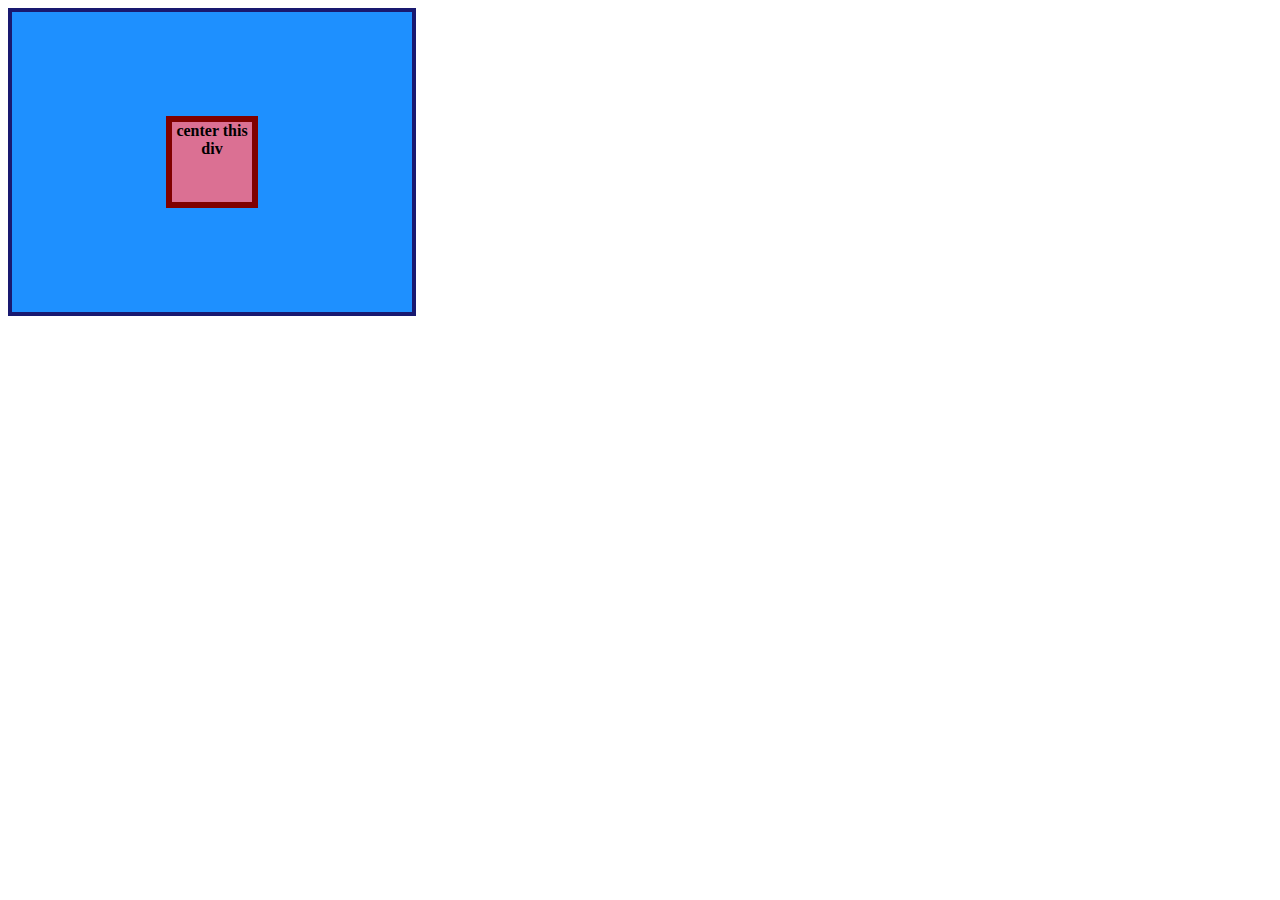
<file: flex/01-flex-center/index.html>
<!DOCTYPE html>
<html lang="en">
  <head>
    <title>CENTER THIS DIV</title>
    <link rel="stylesheet" href="style.css">
  </head>
  <body>
    <div class="container">
      <div class="box">center this div</div>
    </div>
  </body>
</html>
</file>
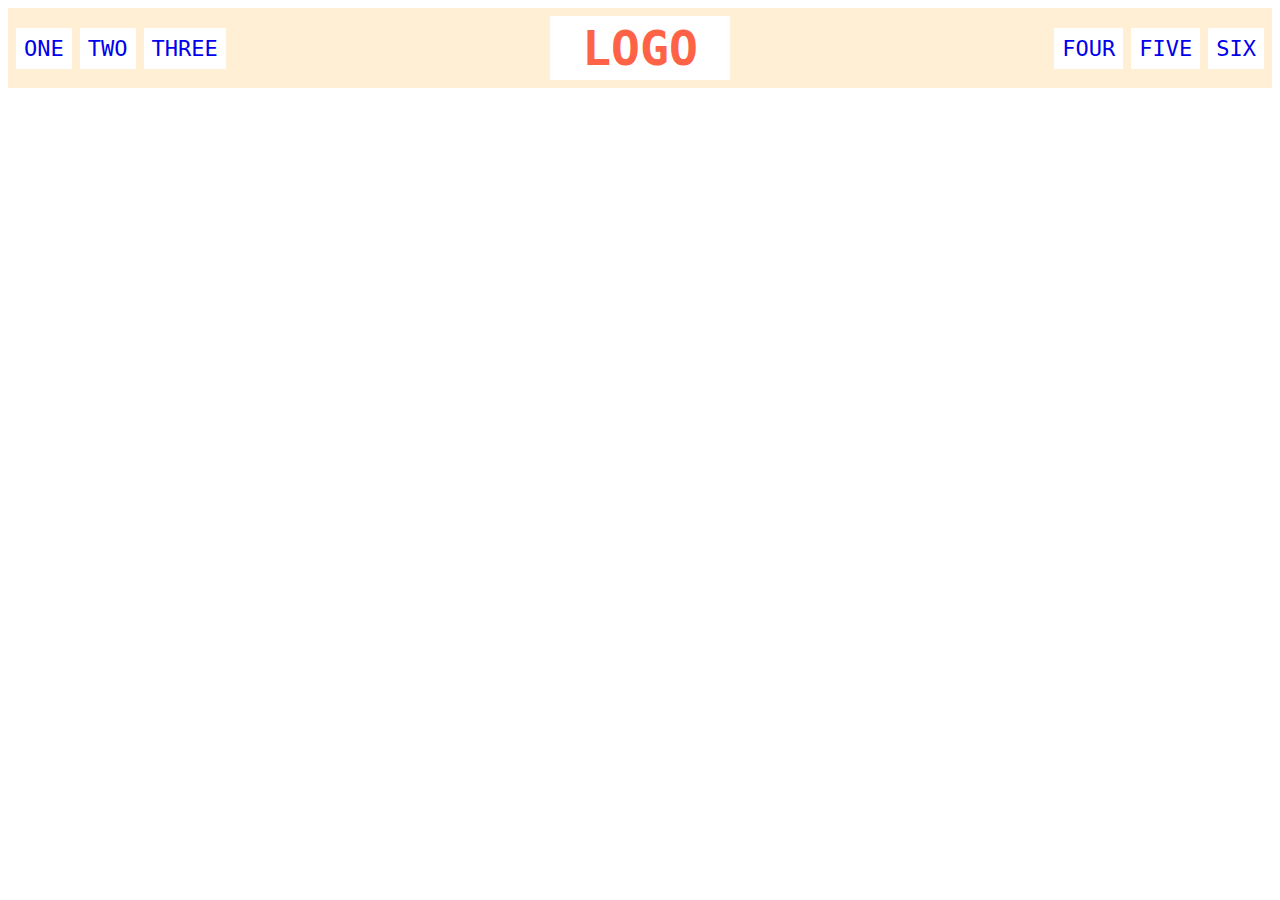
<file: flex/02-flex-header/index.html>
<!DOCTYPE html>
<html lang="en">
  <head>
    <meta charset="UTF-8">
    <meta http-equiv="X-UA-Compatible" content="IE=edge">
    <meta name="viewport" content="width=device-width, initial-scale=1.0">
    <title>Flex Header</title>
    <link rel="stylesheet" href="style.css">
  </head>
  <body>
    <div class="header-container">
      <div class="left-links">
        <ul>
          <li><a href="#">ONE</a></li>
          <li><a href="#">TWO</a></li>
          <li><a href="#">THREE</a></li>
        </ul>
      </div>
      <div class="logo">LOGO</div>
      <div class="right-links">
        <ul>
          <li><a href="#">FOUR</a></li>
          <li><a href="#">FIVE</a></li>
          <li><a href="#">SIX</a></li>
        </ul>
      </div>
    </div>
  </body>
</html>
</file>
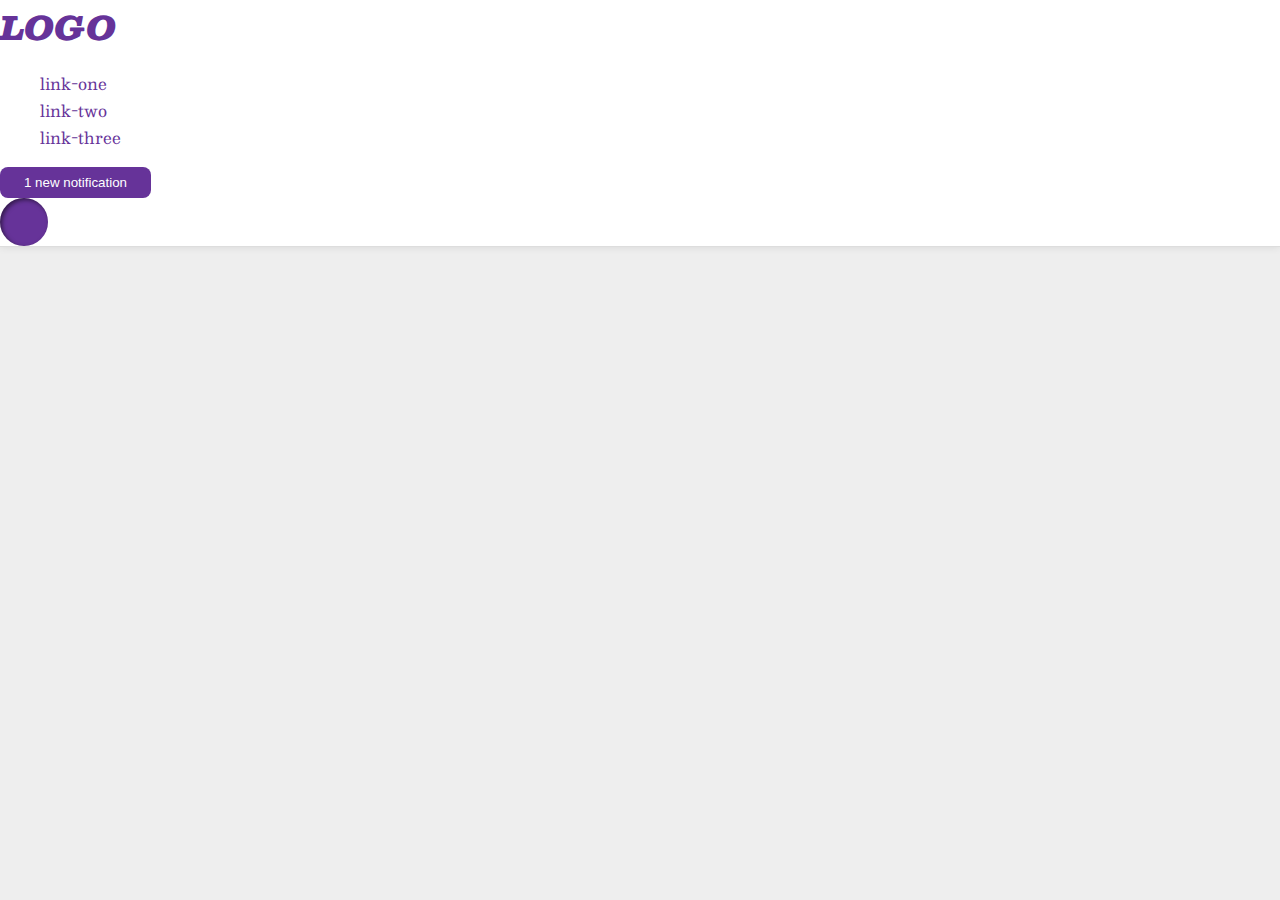
<file: flex/03-flex-header-2/index.html>
<!DOCTYPE html>
<html lang="en">
  <head>
    <meta charset="UTF-8">
    <meta http-equiv="X-UA-Compatible" content="IE=edge">
    <meta name="viewport" content="width=device-width, initial-scale=1.0">
    <title>Flex Header 2</title>
    <link rel="stylesheet" href="style.css">
  </head>
  <body>
    <div class="header">
      <div class="logo">
        LOGO
      </div>
      <ul class="links">
        <li><a href="google.com">link-one</a></li>
        <li><a href="google.com">link-two</a></li>
        <li><a href="google.com">link-three</a></li>
      </ul>
      <button class="notifications">
        1 new notification
      </button>
      <div class="profile-image"></div>
    </div>
  </body>
</html>
</file>
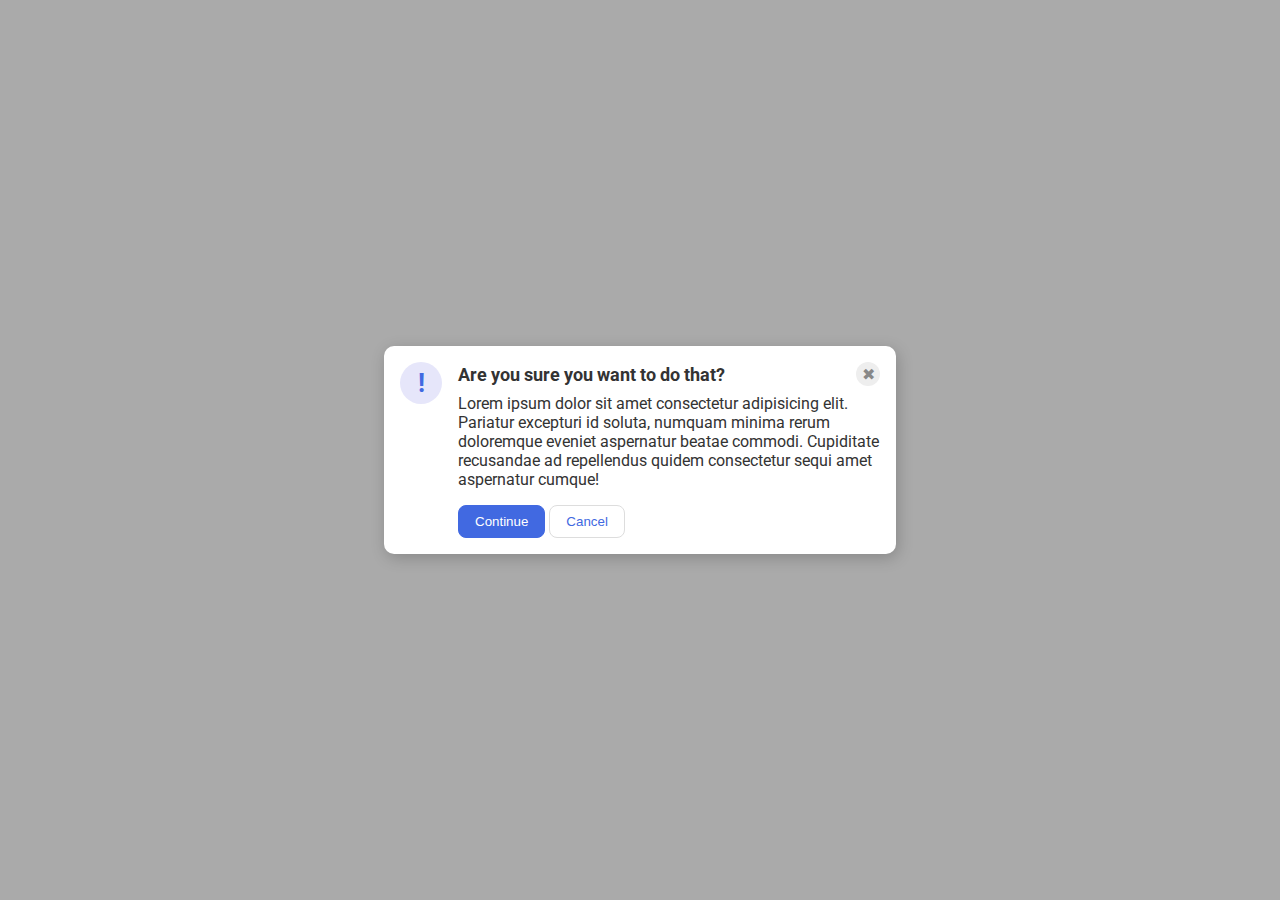
<file: flex/05-flex-modal/index.html>
<!DOCTYPE html>
<html lang="en">
  <head>
    <meta charset="UTF-8">
    <meta http-equiv="X-UA-Compatible" content="IE=edge">
    <meta name="viewport" content="width=device-width, initial-scale=1.0">
    <link rel="stylesheet" href="style.css">
    <title>Modal</title>
  </head>
  <body>
    <div class="modal">
      <div class="left">
        <div class="icon">!</div>
      </div>
      <div class="right">
        <div class="title-close">
          <div class="header">Are you sure you want to do that?</div>
          <div class="close-button">✖</div>
        </div>
        <div class="text">Lorem ipsum dolor sit amet consectetur adipisicing elit. Pariatur excepturi id soluta, numquam minima rerum doloremque eveniet aspernatur beatae commodi. Cupiditate recusandae ad repellendus quidem consectetur sequi amet aspernatur cumque!</div>
        <button class="continue">Continue</button>
        <button class="cancel">Cancel</button>
      </div>
    </div>
  </body>
</html>
</file>
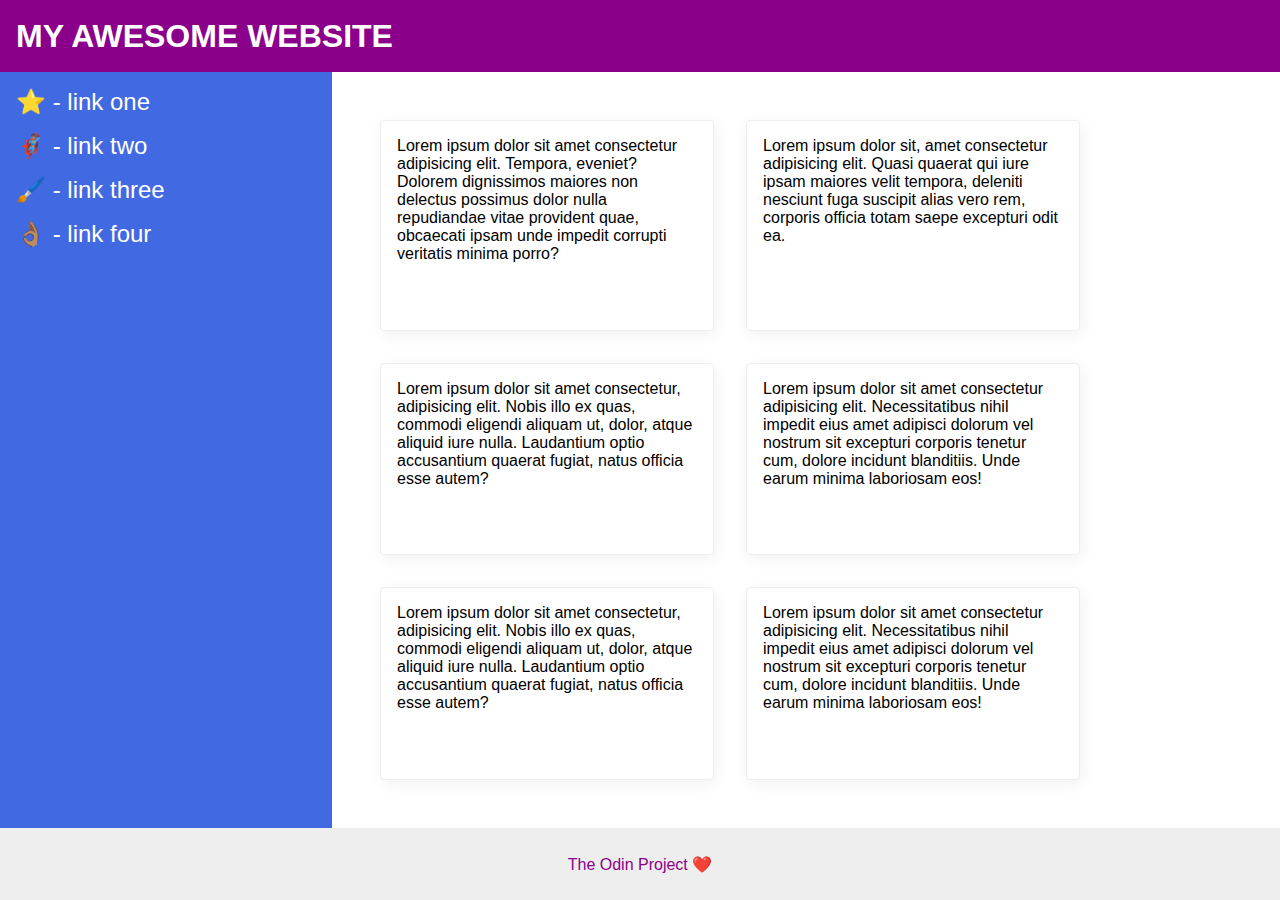
<file: flex/07-flex-layout-2/index.html>
<!DOCTYPE html>
<html lang="en">
  <head>
    <meta charset="UTF-8">
    <meta http-equiv="X-UA-Compatible" content="IE=edge">
    <meta name="viewport" content="width=device-width, initial-scale=1.0">
    <title>The Holy Grail</title>
    <link rel="stylesheet" href="style.css">
  </head>
  <body>
    <div class="header">
      MY AWESOME WEBSITE
    </div>
    <div class="content">
      <div class="sidebar">
        <ul>
          <li><a href="#">⭐ - link one</a></li>
          <li><a href="#">🦸🏽‍♂️ - link two</a></li>
          <li><a href="#">🖌️ - link three</a></li>
          <li><a href="#">👌🏽 - link four</a></li>
        </ul>
      </div>
      <div class="right">
        <div class="card">Lorem ipsum dolor sit amet consectetur adipisicing elit. Tempora, eveniet? Dolorem dignissimos maiores non delectus possimus dolor nulla repudiandae vitae provident quae, obcaecati ipsam unde impedit corrupti veritatis minima porro?</div>
        <div class="card">Lorem ipsum dolor sit, amet consectetur adipisicing elit. Quasi quaerat qui iure ipsam maiores velit tempora, deleniti nesciunt fuga suscipit alias vero rem, corporis officia totam saepe excepturi odit ea.</div>
        <div class="card">Lorem ipsum dolor sit amet consectetur, adipisicing elit. Nobis illo ex quas, commodi eligendi aliquam ut, dolor, atque aliquid iure nulla. Laudantium optio accusantium quaerat fugiat, natus officia esse autem?</div>
        <div class="card">Lorem ipsum dolor sit amet consectetur adipisicing elit. Necessitatibus nihil impedit eius amet adipisci dolorum vel nostrum sit excepturi corporis tenetur cum, dolore incidunt blanditiis. Unde earum minima laboriosam eos!</div>
        <div class="card">Lorem ipsum dolor sit amet consectetur, adipisicing elit. Nobis illo ex quas, commodi eligendi aliquam ut, dolor, atque aliquid iure nulla. Laudantium optio accusantium quaerat fugiat, natus officia esse autem?</div>
        <div class="card">Lorem ipsum dolor sit amet consectetur adipisicing elit. Necessitatibus nihil impedit eius amet adipisci dolorum vel nostrum sit excepturi corporis tenetur cum, dolore incidunt blanditiis. Unde earum minima laboriosam eos!</div>  
      </div>
    </div>
    <div class="footer">
      The Odin Project ❤️
    </div>
  </body>
</html>
</file>
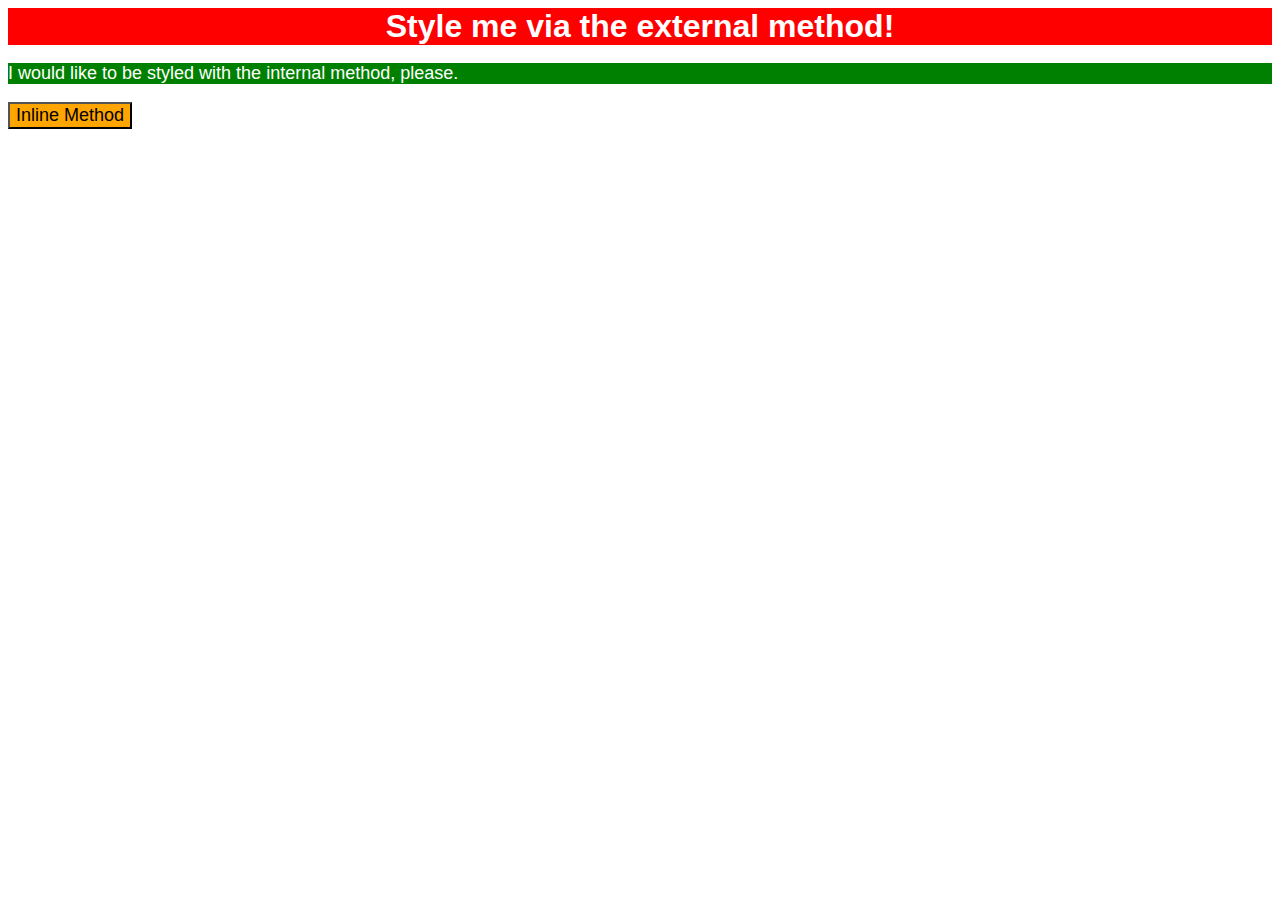
<file: foundations/01-css-methods/index.html>
<!DOCTYPE html>
<html lang="en">
  <head>
    <meta charset="UTF-8">
    <link rel="stylesheet" href="styles.css">
    <title>Methods for Adding CSS</title>
  </head>
  <body>
    <style>
      p {
        background-color : green ; 
        color : white ; 
        font-size : 18px ; 
      }
    </style>
    <div>Style me via the external method!</div>
    <p>I would like to be styled with the internal method, please.</p>
    <button style="background-color : orange ; font-size: 18px; ">Inline Method</button>
  </body>
</html>
</file>
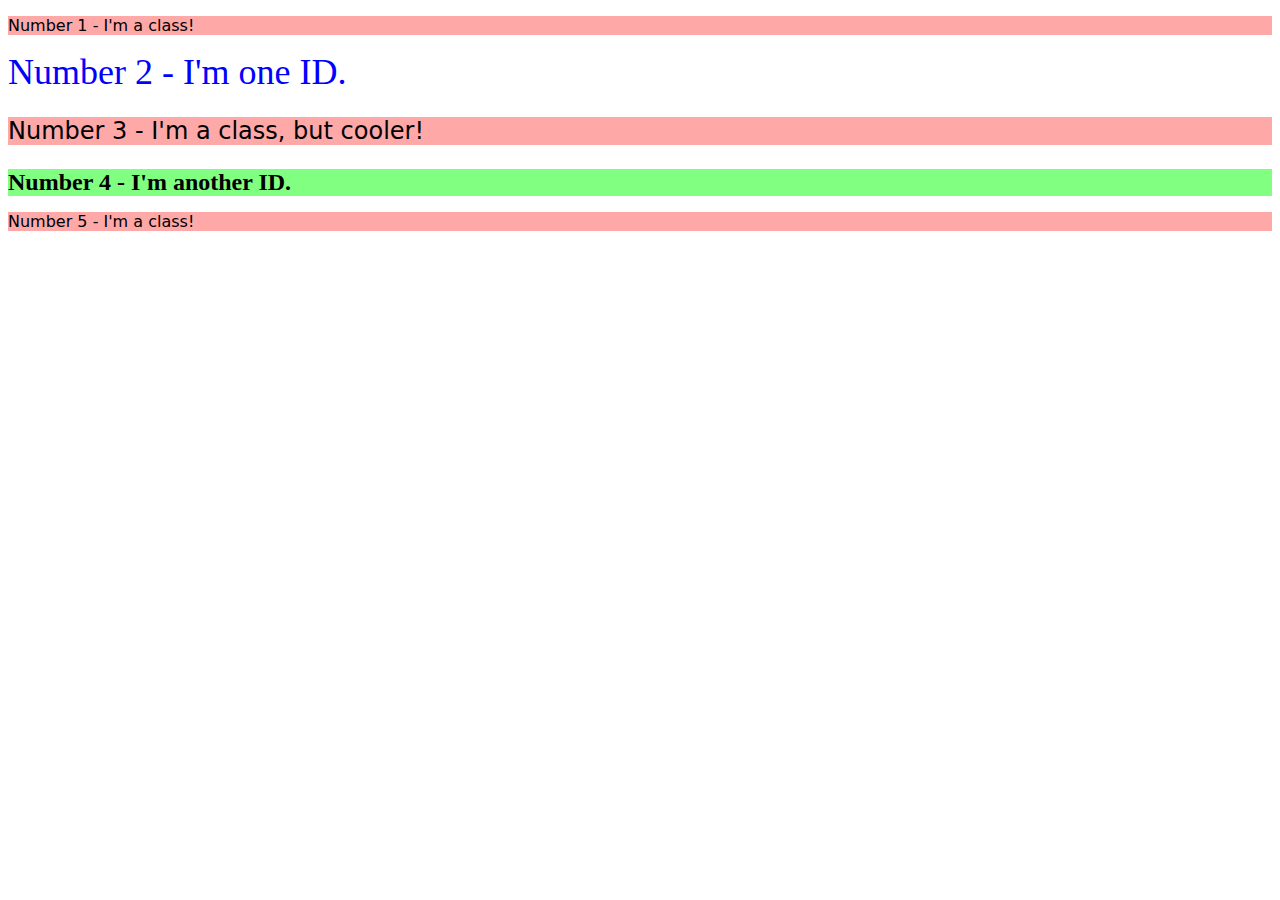
<file: foundations/02-class-id-selectors/index.html>
<!DOCTYPE html>
<html lang="en">
  <head>
    <meta charset="UTF-8">
    <meta http-equiv="X-UA-Compatible" content="IE=edge">
    <meta name="viewport" content="width=device-width, initial-scale=1.0">
    <title>Class and ID Selectors</title>
    <link rel="stylesheet" href="style.css">
  </head>
  <body>
    <p class="odd">Number 1 - I'm a class!</p>
    <div id="second">Number 2 - I'm one ID.</div>
    <p class="odd third">Number 3 - I'm a class, but cooler!</p>
    <div id="fourth">Number 4 - I'm another ID.</div>
    <p class="odd">Number 5 - I'm a class!</p>
  </body>
</html>
</file>
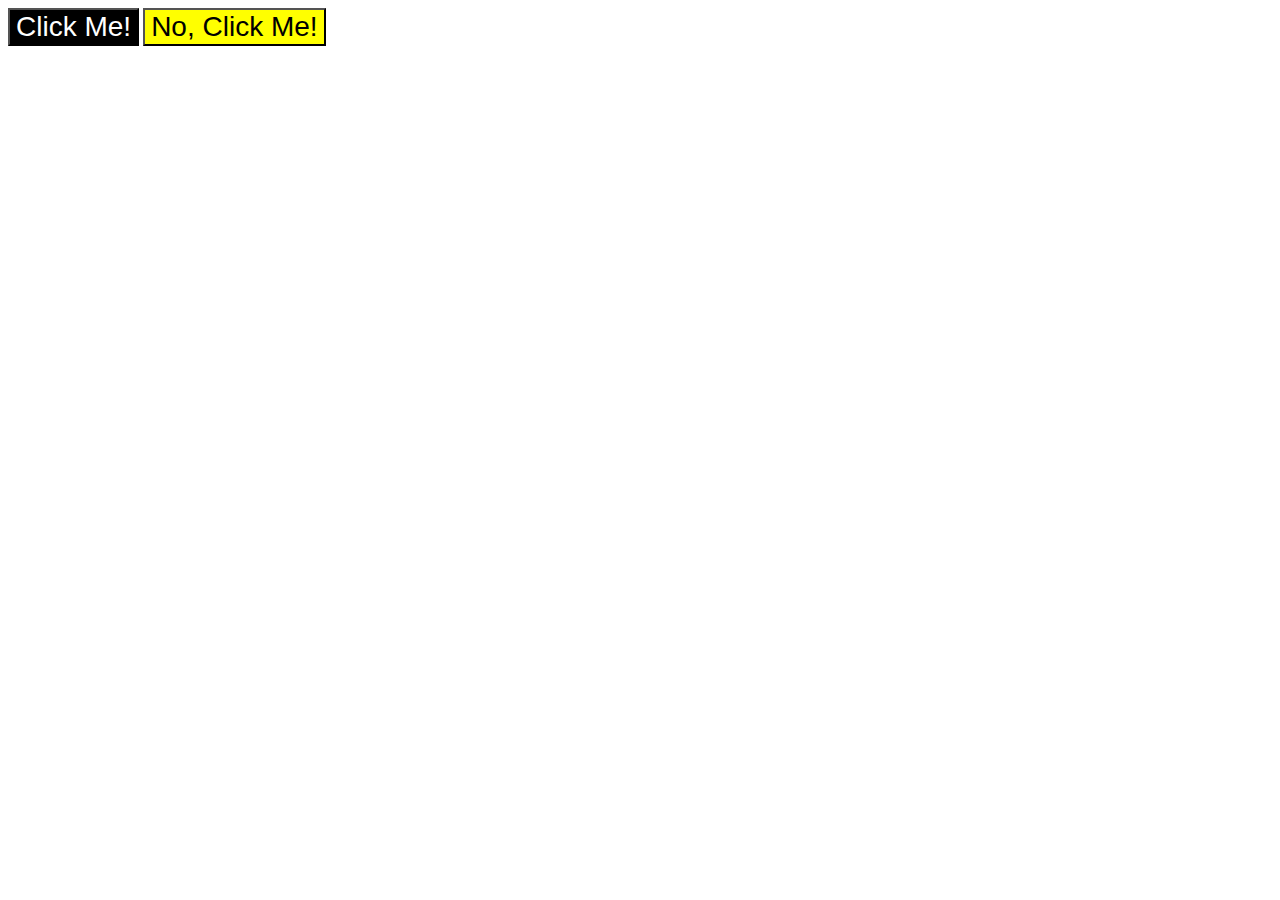
<file: foundations/03-grouping-selectors/index.html>
<!DOCTYPE html>
<html lang="en">
  <head>
    <meta charset="UTF-8">
    <meta http-equiv="X-UA-Compatible" content="IE=edge">
    <meta name="viewport" content="width=device-width, initial-scale=1.0">
    <title>Grouping Selectors</title>
    <link rel="stylesheet" href="style.css">
  </head>
  <body>
    <button class="one">Click Me!</button>
    <button class="two">No, Click Me!</button>
  </body>
</html>
</file>
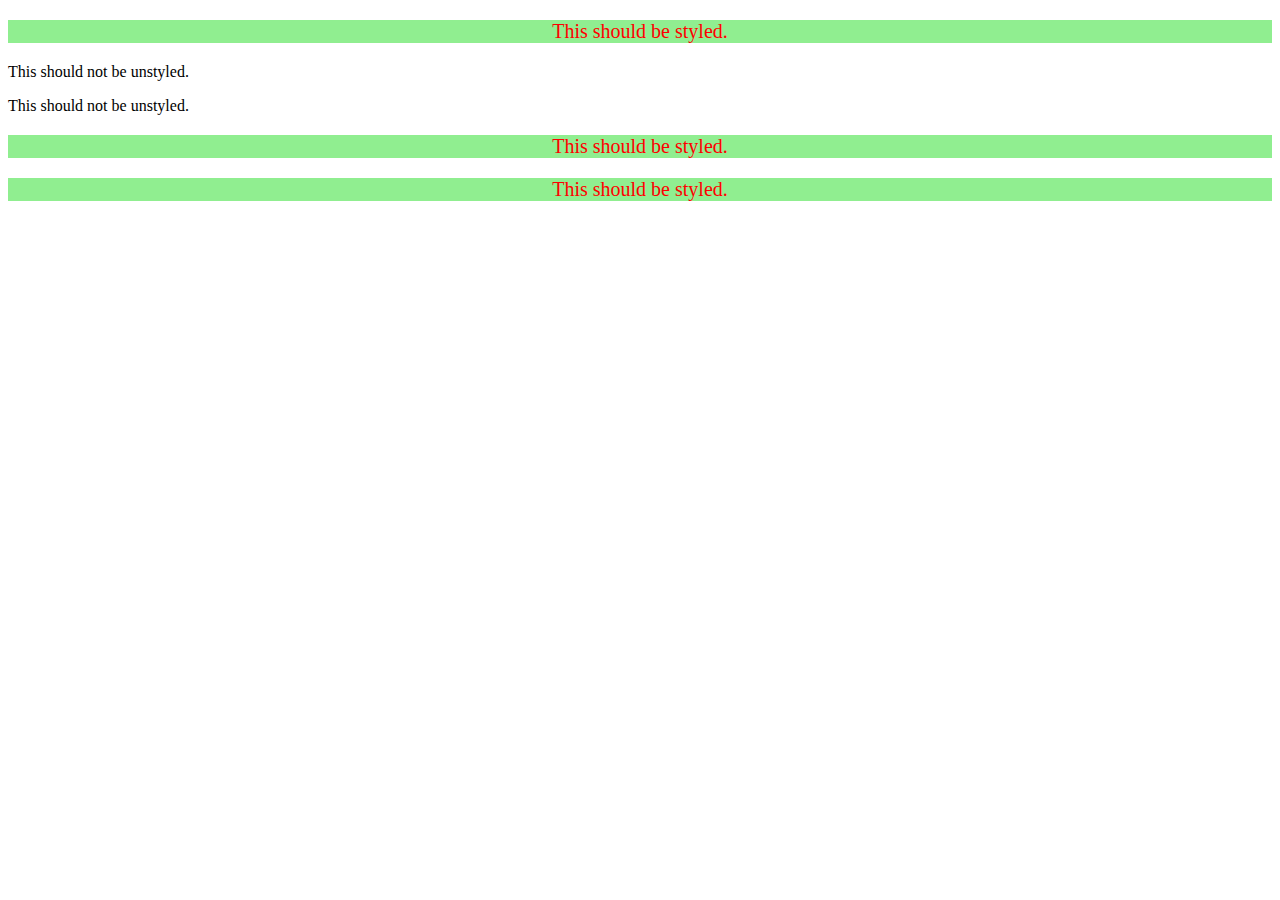
<file: foundations/05-descendant-combinator/index.html>
<!DOCTYPE html>
<html lang="en">
  <head>
    <meta charset="UTF-8">
    <meta http-equiv="X-UA-Compatible" content="IE=edge">
    <meta name="viewport" content="width=device-width, initial-scale=1.0">
    <title>Descendant Combinator</title>
    <link rel="stylesheet" href="style.css">
  </head>
  <body>
    <div class="container">
      <p class="text" id="a">This should be styled.</p>
    </div>
    <p class="text">This should not be unstyled.</p>
    <p class="text">This should not be unstyled.</p>
    <div class="container">
      <p class="text" id="a">This should be styled.</p>
      <p class="text" id="a">This should be styled.</p>
    </div>
  </body>
</html>
</file>
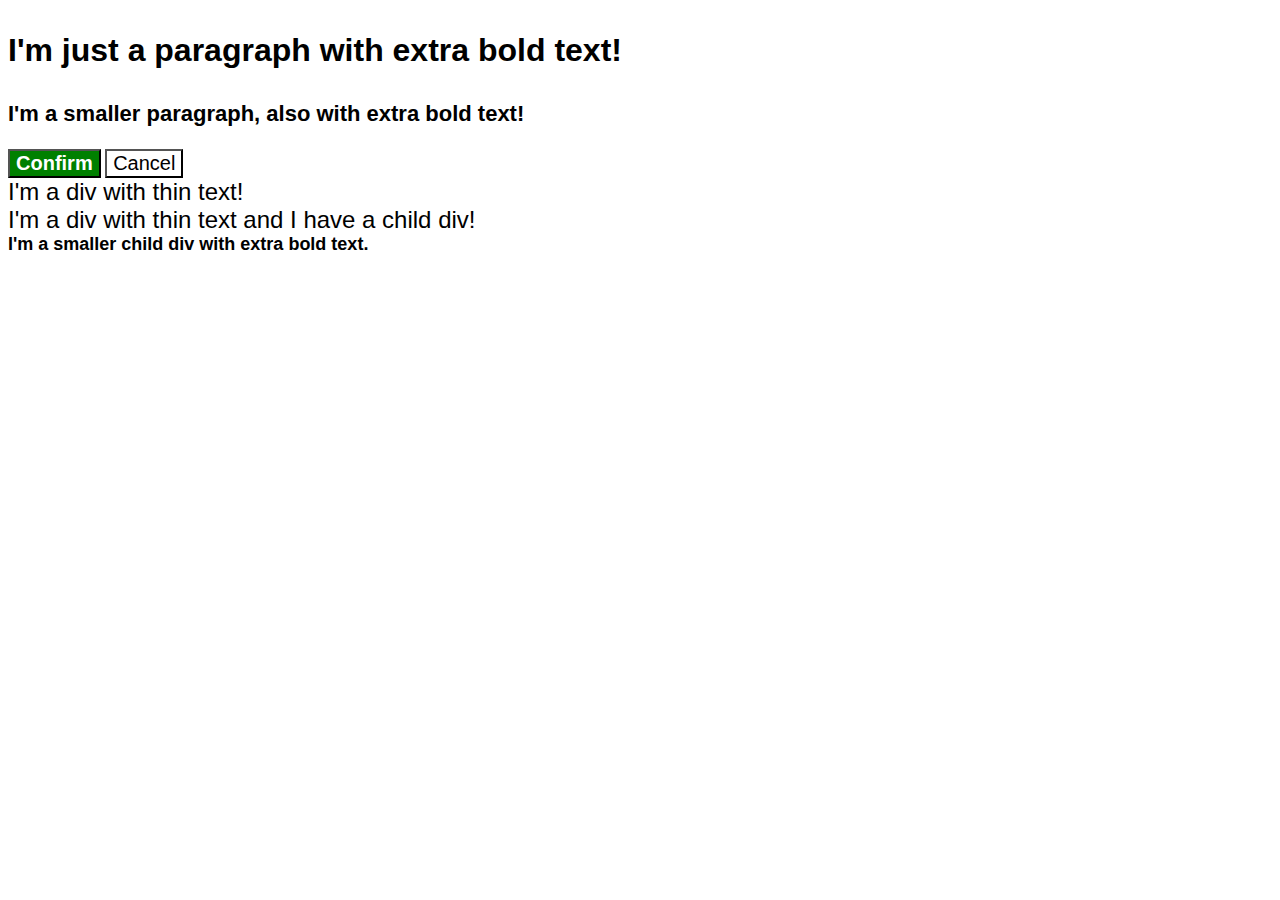
<file: foundations/06-cascade-fix/index.html>
<!DOCTYPE html>
<html lang="en">
  <head>
    <meta charset="UTF-8">
    <meta http-equiv="X-UA-Compatible" content="IE=edge">
    <meta name="viewport" content="width=device-width, initial-scale=1.0">
    <title>Fix the Cascade</title>
    <link rel="stylesheet" href="style.css">
  </head>
  <body>
    <p class="para">I'm just a paragraph with extra bold text!</p>
    <p class="para small-para">I'm a smaller paragraph, also with extra bold text!</p>

    <button id="confirm-button" class="button confirm">Confirm</button>
    <button id="cancel-button" class="button cancel">Cancel</button>

    <div class="text">I'm a div with thin text!</div>
    <div class="text">I'm a div with thin text and I have a child div!
      <div class="text child">I'm a smaller child div with extra bold text.</div>
    </div>
  </body>
</html>
</file>
<file: flex/01-flex-center/style.css>
.container {
  background: dodgerblue;
  border: 4px solid midnightblue;
  width: 400px;
  height: 300px;
  display: flex ;
  justify-content: center;
}

.box {
  background: palevioletred;
  font-weight: bold;
  text-align: center;
  border: 6px solid maroon;
  width: 80px;
  height: 80px;
  align-self: center ;
}
</file>
<file: flex/02-flex-header/style.css>
.header-container  {
  font-family: monospace;
  background: papayawhip;
  padding: 8px ;
  display: flex ; 
  justify-content: space-between ;
  align-items: center ;
}


.logo {
  font-size: 48px;
  font-weight: 900;
  color: tomato;
  background: white;
  padding: 4px 32px;
}

ul {
  /* this removes the dots on the list items*/
  list-style-type:none;
  display: flex ;
  padding: 0px ;
  margin: 0px ;
  gap: 8px ;

}

a {
  font-size: 22px;
  background: white;
  padding: 8px; 
  /* this removes the line under the links */
  text-decoration: none;
}
</file>
<file: flex/03-flex-header-2/style.css>
/* this is some magical font-importing.  
you'll learn about it later. */
@import url('https://fonts.googleapis.com/css2?family=Besley:ital,wght@0,400;1,900&display=swap');

body {
  margin: 0;
  background: #eee;
  font-family: Besley, serif;
}

.header {
  background: white;
  border-bottom: 1px solid #ddd;
  box-shadow: 0 0 8px rgba(0,0,0,.1);
}

.profile-image {
  background: rebeccapurple;
  box-shadow: inset 2px 2px 4px rgba(0,0,0,.5);
  border-radius: 50%;
  width: 48px;
  height: 48px;
}

.logo {
  color: rebeccapurple;
  font-size: 32px;
  font-weight: 900;
  font-style: italic;
}

button {
  border: none;
  border-radius: 8px;
  background: rebeccapurple;
  color: white;
  padding: 8px 24px;
}

a {
  /* this removes the line under our links */
  text-decoration: none;
  color: rebeccapurple;
}

ul {
  list-style-type: none;
}
</file>
<file: flex/05-flex-modal/style.css>
@import url('https://fonts.googleapis.com/css2?family=Roboto:wght@400;700&display=swap');

html, body {
  height: 100%;
}

body {
  font-family: Roboto, sans-serif;
  margin: 0;
  background: #aaa;
  color: #333;
  /* I'll give you this one for free lol */
  display: flex;
  align-items: center;
  justify-content: center;
}

.modal {
  background: white;
  width: 480px;
  border-radius: 10px;
  box-shadow: 2px 4px 16px rgba(0,0,0,.2);
  display: flex;
  padding: 16px ;
  gap: 16px ;
}

.header {
  font-size:18px ;
  font-weight: 700 ;
}

.title-close {
  display: flex ;
  justify-content: space-between;
  align-items: center ;
}

.text {
  margin-top: 8px ;
  margin-bottom: 16px ;
}

.icon {
  color: royalblue;
  font-size: 26px;
  font-weight: 700;
  background: lavender;
  width: 42px;
  height: 42px;
  border-radius: 50%;
  display: flex;
  align-items: center;
  justify-content: center;
}

.close-button {
  background: #eee;
  border-radius: 50%;
  color: #888;
  font-weight: 400;
  font-size: 16px;
  height: 24px;
  width: 24px;
  display: flex;
  align-items: center;
  justify-content: center;
}

button {
  padding: 8px 16px;
  border-radius: 8px;
}

button.continue {
  background: royalblue;
  border: 1px solid royalblue;
  color: white;
}

button.cancel {
  background: white;
  border: 1px solid #ddd;
  color: royalblue;
}
</file>
<file: flex/07-flex-layout-2/style.css>
body {
  font-family: -apple-system, BlinkMacSystemFont, 'Segoe UI', Roboto, Oxygen, Ubuntu, Cantarell, 'Open Sans', 'Helvetica Neue', sans-serif;
  margin: 0;
  min-height: 100vh;
  display: flex ; 
  flex-direction: column ; 
  /* justify-content: none  ; */
  /* flex-wrap: wrap; */
}

.header {
  height: 72px;
  background: darkmagenta;
  color: white;
  font-size: 32px ; 
  font-weight: 900 ;
  padding-left: 16px ;
  display: flex ; 
  align-items: center ; 
}

.footer {
  height: 72px;
  background: #eee;
  color: darkmagenta;
  display: flex ; 
  align-items: center ;
  justify-content: center ;

}

.content {
  display: flex ;
  flex-grow: 1 ; 
}

.right {
  display: flex ; 
  flex-wrap: wrap;
  /* align-items: stretch; */
  padding: 32px ; 
  height: auto;
}

.sidebar {
  width: 300px;
  height: auto ;
  background: royalblue;
  flex-shrink: 0;
  padding: 16px ;
}

.card {
  border: 1px solid #eee;
  box-shadow: 2px 4px 16px rgba(0,0,0,.06);
  border-radius: 4px;
  padding: 16px ;
  margin: 16px ;
  width: 300px ; 

}

ul {
  list-style-type: none ;
  padding: 0px ;
  font-size: 24px ;
  margin: 0px ;
}

li {
  margin-bottom: 16px ;
}

a:link,
a:visited,
a:hover,
a:active {
  text-decoration: none ;
  color: white ; 
}
</file>
<file: foundations/01-css-methods/styles.css>
*{
   font-family: Verdana, Geneva, Tahoma, sans-serif;
}

div {
   background-color: red;
   color: white;
   font-size: 32px ; 
   text-align: center ; 
   font-weight: bold;
}

/* I have added the paragraph color as pink, but it still displays green
   Because of the order that css styling follows : inline -> internal -> external
*/
p {
   background-color : pink ; 
   color : white ;
   font-size : 18px ; 
}

button {
   background-color : orange ; 
   font-size : 18px ; 
}
</file>
<file: foundations/02-class-id-selectors/style.css>
.odd {
    background-color : hsl(0, 100%, 83%) ; 
    font-family: Verdana, "DejaVu Sans", sans-serif;
}

#second {
    color : #0000ff ; 
    font-size : 36px ; 
}

.third {
    font-size: 24px ;
}

#fourth {
    background-color: hsl(120, 100%, 75%);
    font-size: 24px ;
    font-weight: bold ;
}
</file>
<file: foundations/03-grouping-selectors/style.css>
/* 
 , (comma) is used to group different classes together -> basically, classes are different but their properties are same.
 when we attach them [ .one.two ] -> we are telling that there are a lot of classes and element having BOTH classes one and two 
     would be given these styling properties
 when you give space between two classes [ .one .two ] -> we are using dependence combinator, basically an inheritance of sort..
    all classes two which lie in class one would have these properties.
 */


.one, .two {
    font-size: 28px ; 
    font-family : Helvetica, 'Times New Roman', sans-serif ;
}

.one {
    background-color : black ; 
    color : white ; 
}

.two {
    background-color : yellow ; 
}
</file>
<file: foundations/05-descendant-combinator/style.css>
#a {
    background-color : lightgreen ; 
    color : red ; 
    font-size : 20px ; 
    text-align : center ;  
}

.container .text {
    background-color : yellow ; 
    color : red ; 
    font-size : 20px ; 
    text-align : center ; 
}

div p {
    background-color : blue ; 
    color : red ; 
    font-size : 20px ; 
    text-align : center ; 
}


/* 
    Do notice the priority order...
    id selector > class selector > tag selector
    Initially background-color is blue
    The moment I add a class selector for same elements ,
        the background-color becomes yellow.
    It stays yellow until I add an ID selector.
        the background-color is now green.
*/
</file>
<file: foundations/06-cascade-fix/style.css>
body{
  font-family:Arial, Helvetica, sans-serif
}

.para,
.small-para {
  color: hsl(0, 0%, 0%);
  font-weight: 800;
  font-size: 32px; 
}

.small-para {
  font-size: 22px;
}



.button {
  background-color: rgb(255, 255, 255);
  color: rgb(0, 0, 0);
  font-size: 20px;
}

.confirm {
  background: green;
  color: white;
  font-weight: bold;
} 



div.text {
  color: rgb(0, 0, 0);
  font-size: 24px;
  font-weight: 100;
}

div .child {
  color: rgb(0, 0, 0);
  font-weight: 800;
  font-size: 18px;
}
</file>
